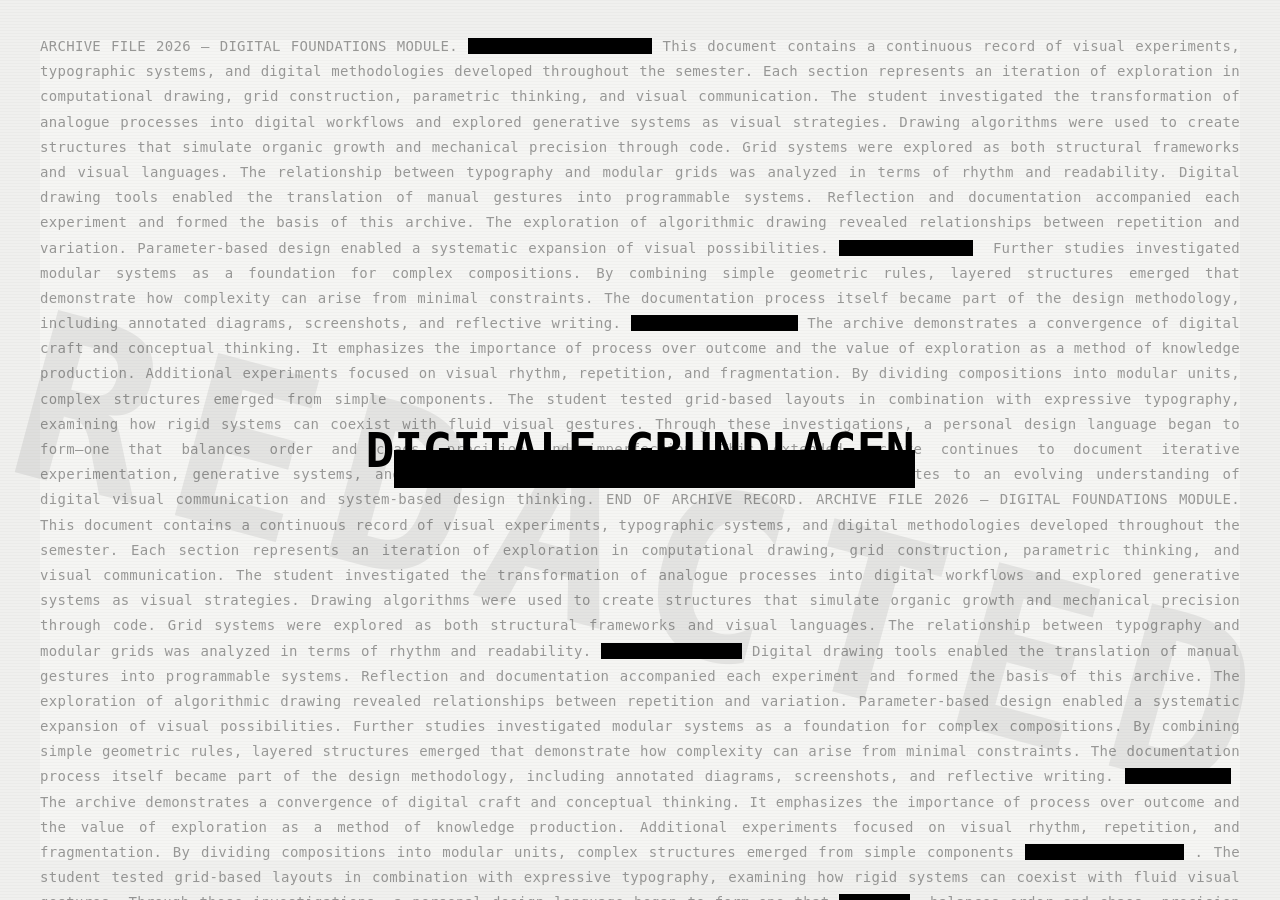
<file: index.html>
<!DOCTYPE html>
<html lang="de">
<head>
  <meta charset="UTF-8">
  <title>Digitale Grundlagen – Redacted Archive</title>
  <link rel="stylesheet" href="style.css">
</head>

<body>

  <div class="redacted-background">REDACTED</div>

<div class="background-text">
  <p>
  ARCHIVE FILE 2026 — DIGITAL FOUNDATIONS MODULE. <a href="variables-parameters.html" class="zensiert"> <span>variables-parameters</span> </a> &nbsp;This document contains a continuous record of visual experiments, typographic systems, and digital methodologies developed throughout the semester. Each section represents an iteration of exploration in computational drawing, grid construction, parametric thinking, and visual communication. The student investigated the transformation of analogue processes into digital workflows and explored generative systems as visual strategies. Drawing algorithms were used to create structures that simulate organic growth and mechanical precision through code.

  Grid systems were explored as both structural frameworks and visual languages. The relationship between typography and modular grids was analyzed in terms of rhythm and readability. Digital drawing tools enabled the translation of manual gestures into programmable systems. Reflection and documentation accompanied each experiment and formed the basis of this archive. The exploration of algorithmic drawing revealed relationships between repetition and variation. Parameter-based design enabled a systematic expansion of visual possibilities.

  <a href="grids-modules.html" class="zensiert"> <span>Grids & Modules</span></a> &nbsp;Further studies investigated modular systems as a foundation for complex compositions. By combining simple geometric rules, layered structures emerged that demonstrate how complexity can arise from minimal constraints. The documentation process itself became part of the design methodology, including annotated diagrams, screenshots, and reflective writing.

  <a href="drawing-algorithms.html" class="zensiert"> <span>drawing-algorithms</span> </a> &nbsp;The archive demonstrates a convergence of digital craft and conceptual thinking. It emphasizes the importance of process over outcome and the value of exploration as a method of knowledge production. Additional experiments focused on visual rhythm, repetition, and fragmentation. By dividing compositions into modular units, complex structures emerged from simple components.

  The student tested grid-based layouts in combination with expressive typography, examining how rigid systems can coexist with fluid visual gestures. Through these investigations, a personal design language began to form—one that balances order and chaos, precision and imperfection.

  This extended archive continues to document iterative experimentation, generative systems, and computational design processes. Each iteration contributes to an evolving understanding of digital visual communication and system-based design thinking.

  END OF ARCHIVE RECORD.  

  ARCHIVE FILE 2026 — DIGITAL FOUNDATIONS MODULE. This document contains a continuous record of visual experiments, typographic systems, and digital methodologies developed throughout the semester. Each section represents an iteration of exploration in computational drawing, grid construction, parametric thinking, and visual communication. The student investigated the transformation of analogue processes into digital workflows and explored generative systems as visual strategies. Drawing algorithms were used to create structures that simulate organic growth and mechanical precision through code.

  Grid systems were explored as both structural frameworks and visual languages. The relationship between typography and modular grids was analyzed in terms of rhythm and readability. <a href="digital-drawing.html" class="zensiert"> <span>digital-drawing</span> </a> &nbsp;Digital drawing tools enabled the translation of manual gestures into programmable systems. Reflection and documentation accompanied each experiment and formed the basis of this archive. The exploration of algorithmic drawing revealed relationships between repetition and variation. Parameter-based design enabled a systematic expansion of visual possibilities.

  Further studies investigated modular systems as a foundation for complex compositions. By combining simple geometric rules, layered structures emerged that demonstrate how complexity can arise from minimal constraints. The documentation process itself became part of the design methodology, including annotated diagrams, screenshots, and reflective writing.

  <a href="tools-print.html" class="zensiert"> <span>tools-print</span> </a> &nbsp; The archive demonstrates a convergence of digital craft and conceptual thinking. It emphasizes the importance of process over outcome and the value of exploration as a method of knowledge production. Additional experiments focused on visual rhythm, repetition, and fragmentation. By dividing compositions into modular units, complex structures emerged from simple components  <a href="Semesterrückblick.html" class="zensiert"> <span>Semesterrückblick</span> </a> &nbsp;.

  The student tested grid-based layouts in combination with expressive typography, examining how rigid systems can coexist with fluid visual gestures. Through these investigations, a personal design language began to form—one that   <a href="https://www.youtube.com/watch?v=Aq5WXmQQooo" class="zensiert"> <span>wichtig</span> </a> &nbsp;  balances order and chaos, precision and imperfection.

  This extended archive continues to document iterative experimentation, generative systems, and computational design processes. Each iteration contributes to an evolving understanding of digital visual communication and system-based design thinking.

  END OF ARCHIVE RECORD.
  </p>
</div>


<div class="center-layout">
<h1 class="main-title">
  <span class="word clear">DIGITALE</span>

  <span class="word reveal-title">
    <span class="base-text">GRUNDLAGEN</span>
    <span class="redaction-bar"></span>
    <span class="hidden-label">Adrian Reis</span>
  </span>
</h1>
</div>

</body>
</html>
</file>
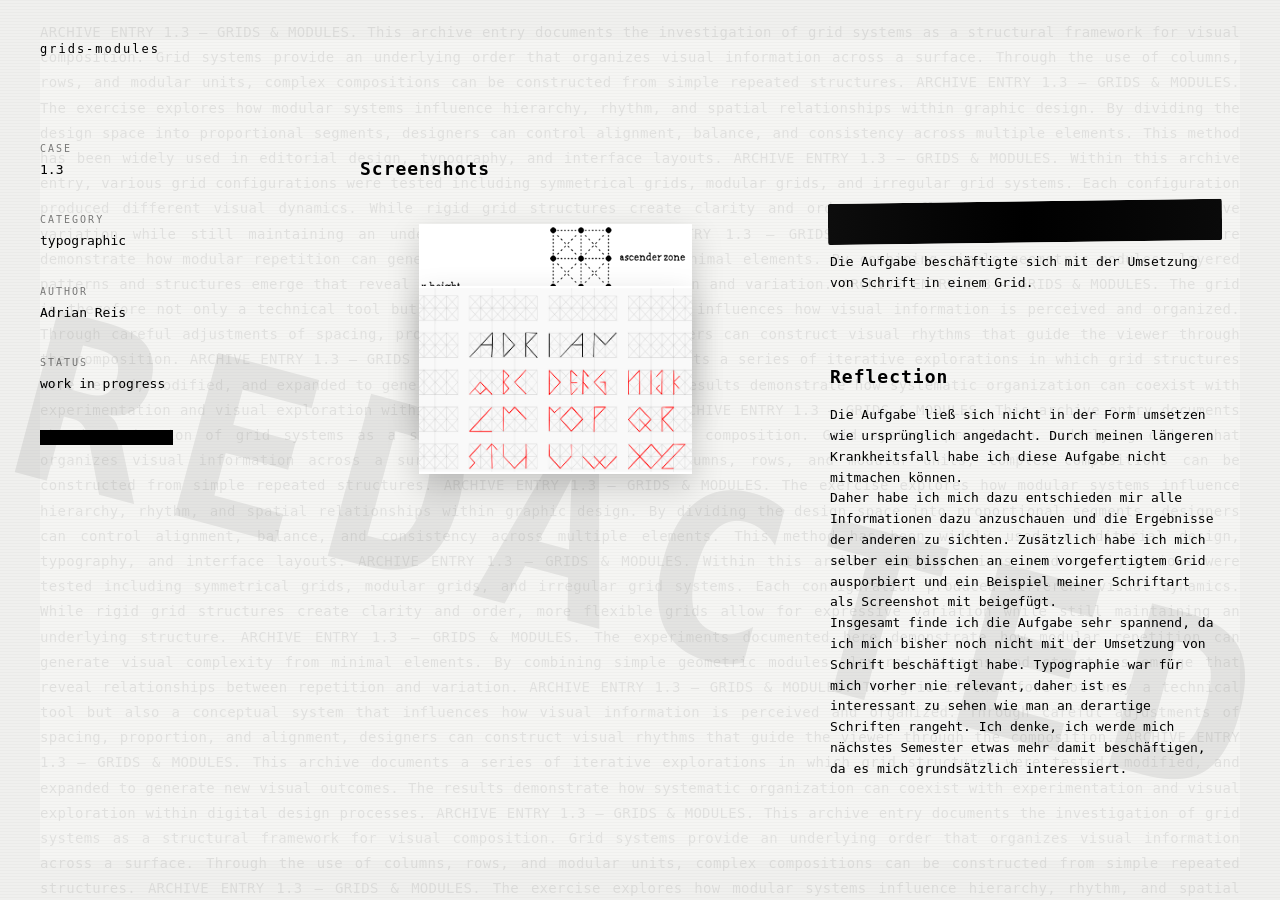
<file: grids-modules.html>
<!DOCTYPE html>
<html lang="de">
<head>
<meta charset="UTF-8">
<title>grids-modules</title>
<link rel="stylesheet" href="style.css">
<link rel="stylesheet" href="casefile3.css">
</head>

<body>

    <div class="sub-background-text">

<div class="sub-background-text">

ARCHIVE ENTRY 1.3 — GRIDS & MODULES. This archive entry documents the investigation of grid systems as a structural framework for visual composition. Grid systems provide an underlying order that organizes visual information across a surface. Through the use of columns, rows, and modular units, complex compositions can be constructed from simple repeated structures.

ARCHIVE ENTRY 1.3 — GRIDS & MODULES. The exercise explores how modular systems influence hierarchy, rhythm, and spatial relationships within graphic design. By dividing the design space into proportional segments, designers can control alignment, balance, and consistency across multiple elements. This method has been widely used in editorial design, typography, and interface layouts.

ARCHIVE ENTRY 1.3 — GRIDS & MODULES. Within this archive entry, various grid configurations were tested including symmetrical grids, modular grids, and irregular grid systems. Each configuration produced different visual dynamics. While rigid grid structures create clarity and order, more flexible grids allow for expressive variation while still maintaining an underlying structure.    

ARCHIVE ENTRY 1.3 — GRIDS & MODULES. The experiments documented here demonstrate how modular repetition can generate visual complexity from minimal elements. By combining simple geometric modules, layered patterns and structures emerge that reveal relationships between repetition and variation.

ARCHIVE ENTRY 1.3 — GRIDS & MODULES. The grid is therefore not only a technical tool but also a conceptual system that influences how visual information is perceived and organized. Through careful adjustments of spacing, proportion, and alignment, designers can construct visual rhythms that guide the viewer through the composition.

ARCHIVE ENTRY 1.3 — GRIDS & MODULES. This archive documents a series of iterative explorations in which grid structures were tested, modified, and expanded to generate new visual outcomes. The results demonstrate how systematic organization can coexist with experimentation and visual exploration within digital design processes.

ARCHIVE ENTRY 1.3 — GRIDS & MODULES. This archive entry documents the investigation of grid systems as a structural framework for visual composition. Grid systems provide an underlying order that organizes visual information across a surface. Through the use of columns, rows, and modular units, complex compositions can be constructed from simple repeated structures.

ARCHIVE ENTRY 1.3 — GRIDS & MODULES. The exercise explores how modular systems influence hierarchy, rhythm, and spatial relationships within graphic design. By dividing the design space into proportional segments, designers can control alignment, balance, and consistency across multiple elements. This method has been widely used in editorial design, typography, and interface layouts.

ARCHIVE ENTRY 1.3 — GRIDS & MODULES. Within this archive entry, various grid configurations were tested including symmetrical grids, modular grids, and irregular grid systems. Each configuration produced different visual dynamics. While rigid grid structures create clarity and order, more flexible grids allow for expressive variation while still maintaining an underlying structure.    

ARCHIVE ENTRY 1.3 — GRIDS & MODULES. The experiments documented here demonstrate how modular repetition can generate visual complexity from minimal elements. By combining simple geometric modules, layered patterns and structures emerge that reveal relationships between repetition and variation.

ARCHIVE ENTRY 1.3 — GRIDS & MODULES. The grid is therefore not only a technical tool but also a conceptual system that influences how visual information is perceived and organized. Through careful adjustments of spacing, proportion, and alignment, designers can construct visual rhythms that guide the viewer through the composition.

ARCHIVE ENTRY 1.3 — GRIDS & MODULES. This archive documents a series of iterative explorations in which grid structures were tested, modified, and expanded to generate new visual outcomes. The results demonstrate how systematic organization can coexist with experimentation and visual exploration within digital design processes.

ARCHIVE ENTRY 1.3 — GRIDS & MODULES. This archive entry documents the investigation of grid systems as a structural framework for visual composition. Grid systems provide an underlying order that organizes visual information across a surface. Through the use of columns, rows, and modular units, complex compositions can be constructed from simple repeated structures.

ARCHIVE ENTRY 1.3 — GRIDS & MODULES. The exercise explores how modular systems influence hierarchy, rhythm, and spatial relationships within graphic design. By dividing the design space into proportional segments, designers can control alignment, balance, and consistency across multiple elements. This method has been widely used in editorial design, typography, and interface layouts.

ARCHIVE ENTRY 1.3 — GRIDS & MODULES. Within this archive entry, various grid configurations were tested including symmetrical grids, modular grids, and irregular grid systems. Each configuration produced different visual dynamics. While rigid grid structures create clarity and order, more flexible grids allow for expressive variation while still maintaining an underlying structure.    

ARCHIVE ENTRY 1.3 — GRIDS & MODULES. The experiments documented here demonstrate how modular repetition can generate visual complexity from minimal elements. By combining simple geometric modules, layered patterns and structures emerge that reveal relationships between repetition and variation.

ARCHIVE ENTRY 1.3 — GRIDS & MODULES. The grid is therefore not only a technical tool but also a conceptual system that influences how visual information is perceived and organized. Through careful adjustments of spacing, proportion, and alignment, designers can construct visual rhythms that guide the viewer through the composition.

ARCHIVE ENTRY 1.3 — GRIDS & MODULES. This archive documents a series of iterative explorations in which grid structures were tested, modified, and expanded to generate new visual outcomes. The results demonstrate how systematic organization can coexist with experimentation and visual exploration within digital design processes.
</div>

</div>


<div class="redacted-background">REDACTED</div>

<header class="file-header">



<div class="file-info">

grids-modules
</div>

</header>


<div class="case-layout">

<aside class="case-meta">

<div class="meta-block">
<span class="meta-label">CASE</span>
<span>1.3</span>
</div>

<div class="meta-block">
<span class="meta-label">CATEGORY</span>
<span>typographic</span>
</div>

<div class="meta-block">
<span class="meta-label">AUTHOR</span>
<span>Adrian Reis</span>
</div>

<div class="meta-block">
<span class="meta-label">STATUS</span>
<span>work in progress</span>
</div>

<a href="index.html" class="zensiert">
<span>return to archive</span>
</a>

</aside>


<main class="case-images">

<section class="case-section">


<section class="case-section">

<h2>Screenshots</h2>

<img src="images/Vorgabe.png" class="case-image" tabindex="0">

<img src="images/typo.png" class="case-image" tabindex="0">

</section>
</section>

</main>


<section class="case-text">

<section class="case-section">




</section>


<section class="case-section">

<h2 class="red-line">Exercise</h2>

<div>
<p>
Die Aufgabe beschäftigte sich mit der Umsetzung von Schrift in einem Grid.
</p>
</div>

</section>


<section class="case-section">

<h2>Reflection</h2>

<div>
<p>
Die Aufgabe ließ sich nicht in der Form umsetzen wie ursprünglich angedacht. Durch meinen längeren Krankheitsfall habe ich diese Aufgabe nicht mitmachen können. </br>
Daher habe ich mich dazu entschieden mir alle Informationen dazu anzuschauen und die Ergebnisse der anderen zu sichten. Zusätzlich habe ich mich selber ein bisschen an einem vorgefertigtem Grid ausporbiert und ein Beispiel meiner Schriftart als Screenshot mit beigefügt. </br>
Insgesamt finde ich die Aufgabe sehr spannend, da ich mich bisher noch nicht mit der Umsetzung von Schrift beschäftigt habe. Typographie war für mich vorher nie relevant, daher ist es interessant zu sehen wie man an derartige Schriften rangeht. 
Ich denke, ich werde mich nächstes Semester etwas mehr damit beschäftigen, da es mich grundsätzlich interessiert. 
</p>
</div>

</section>

<section class="case-section">



</section>

</section>

</main>

</div>

<script>

const area = document.querySelector(".redaction-area");

// Text in Wörter aufteilen
const words = area.innerText.split(" ");

// jedes Wort in span
area.innerHTML = words.map(word => `<span>${word}</span>`).join(" ");

// Hover Event
document.querySelectorAll(".redaction-area span").forEach(word => {

word.addEventListener("mouseover", () => {

word.classList.add("revealed");

});

});

</script>

<script>

document.querySelectorAll(".red-line").forEach(line => {

line.addEventListener("mouseover", () => {

line.classList.add("revealed");

});

});

</script>




</body>
</html>
</file>
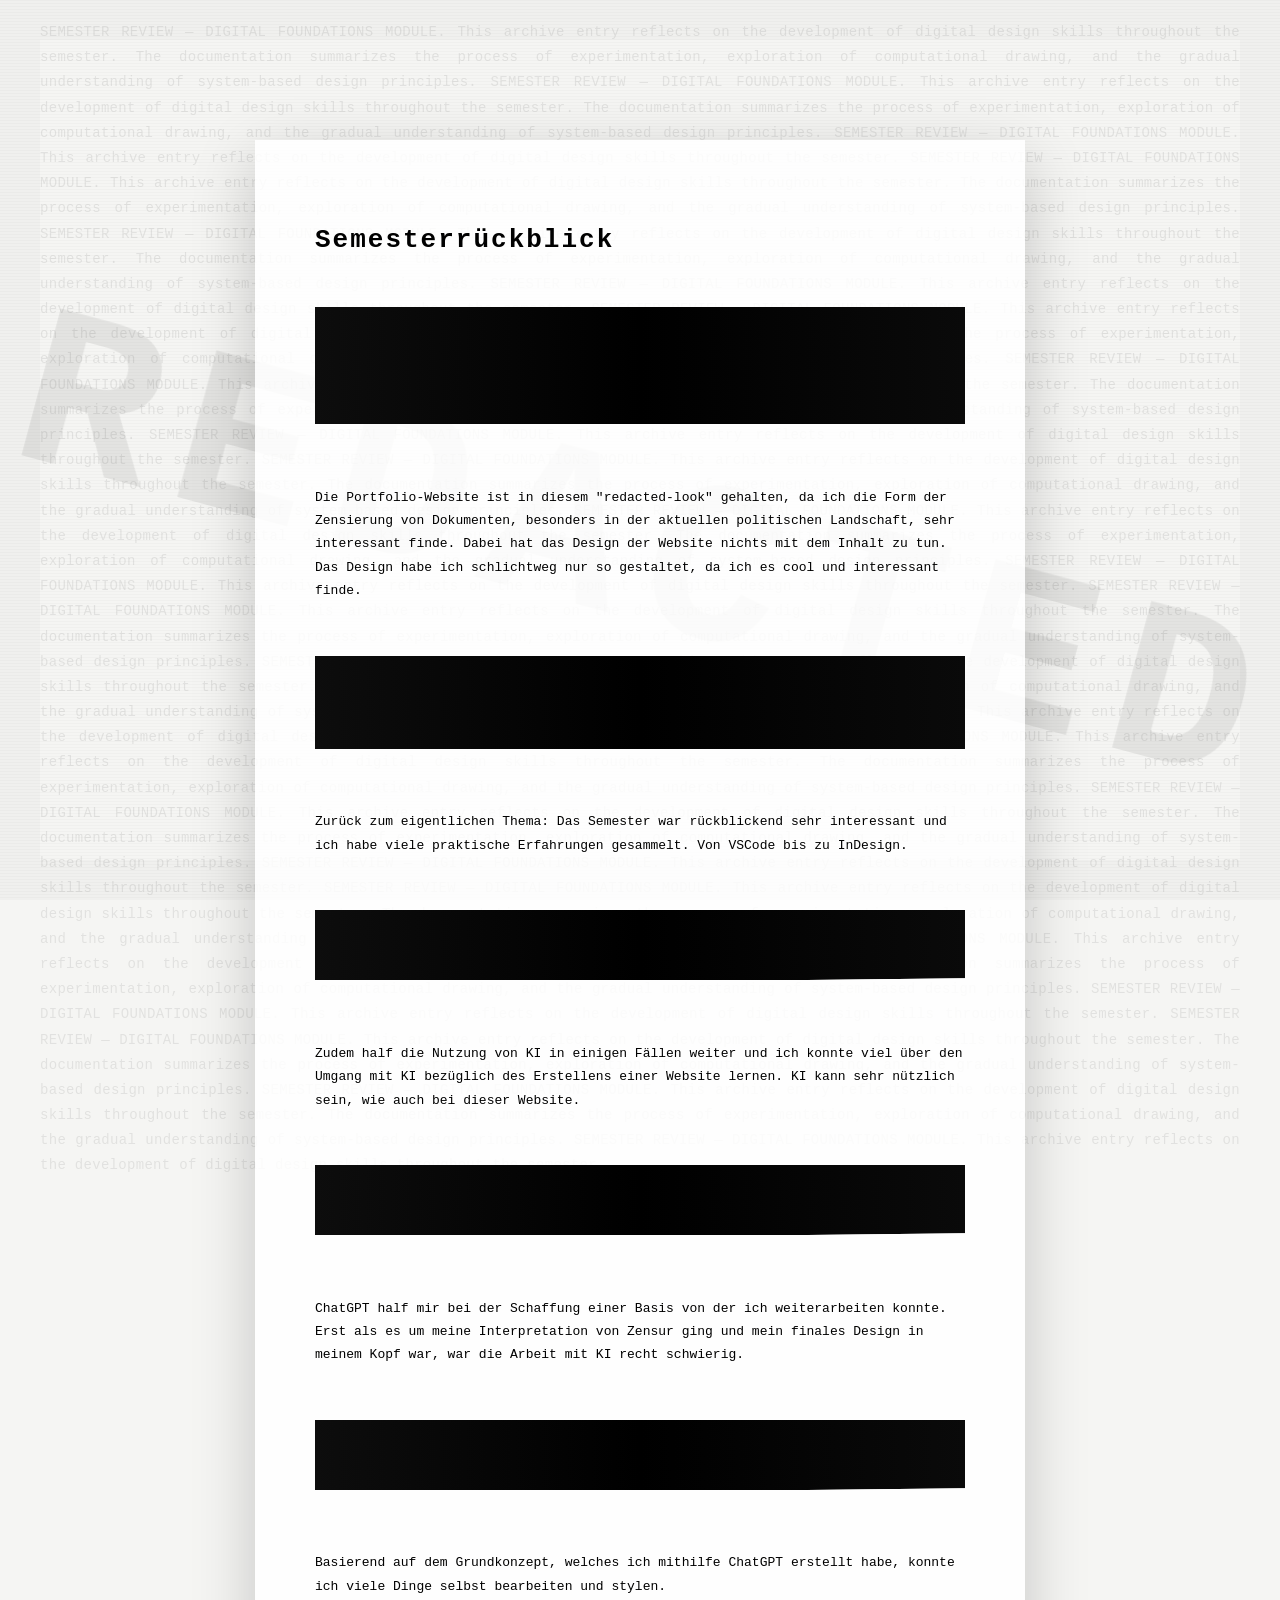
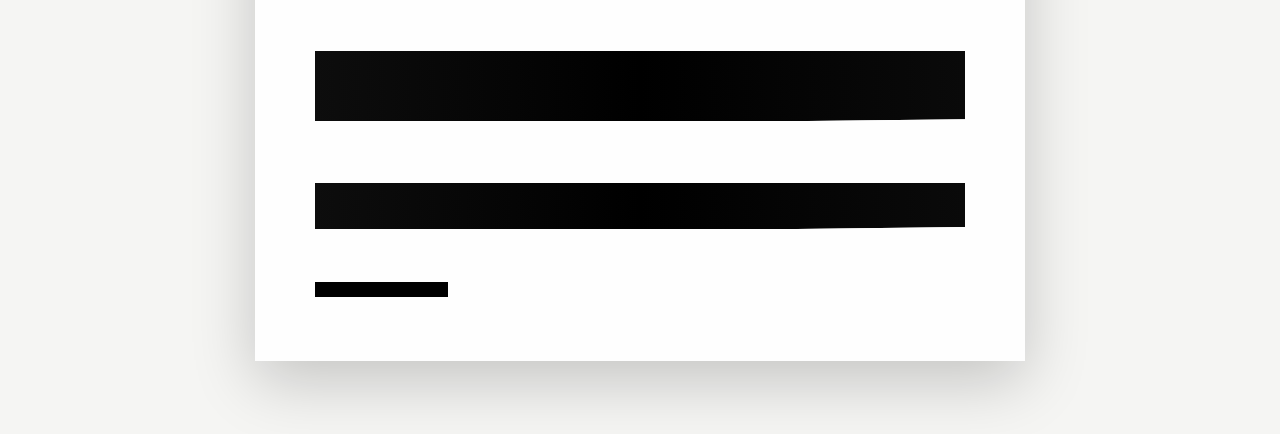
<file: Semesterrückblick.html>
<!DOCTYPE html>
<html lang="de">
<head>
<meta charset="UTF-8">
<title>Semesterrückblick – Redacted Archive</title>
<link rel="stylesheet" href="style.css">
<link rel="stylesheet" href="casefile4.css">
</head>

<body>

<div class="redacted-background">REDACTED</div>

<div class="sub-background-text">

SEMESTER REVIEW — DIGITAL FOUNDATIONS MODULE. This archive entry reflects on the development of digital design skills throughout the semester. The documentation summarizes the process of experimentation, exploration of computational drawing, and the gradual understanding of system-based design principles.

SEMESTER REVIEW — DIGITAL FOUNDATIONS MODULE. This archive entry reflects on the development of digital design skills throughout the semester. The documentation summarizes the process of experimentation, exploration of computational drawing, and the gradual understanding of system-based design principles.

SEMESTER REVIEW — DIGITAL FOUNDATIONS MODULE. This archive entry reflects on the development of digital design skills throughout the semester.

SEMESTER REVIEW — DIGITAL FOUNDATIONS MODULE. This archive entry reflects on the development of digital design skills throughout the semester. The documentation summarizes the process of experimentation, exploration of computational drawing, and the gradual understanding of system-based design principles.

SEMESTER REVIEW — DIGITAL FOUNDATIONS MODULE. This archive entry reflects on the development of digital design skills throughout the semester. The documentation summarizes the process of experimentation, exploration of computational drawing, and the gradual understanding of system-based design principles.

SEMESTER REVIEW — DIGITAL FOUNDATIONS MODULE. This archive entry reflects on the development of digital design skills throughout the semester.

SEMESTER REVIEW — DIGITAL FOUNDATIONS MODULE. This archive entry reflects on the development of digital design skills throughout the semester. The documentation summarizes the process of experimentation, exploration of computational drawing, and the gradual understanding of system-based design principles.

SEMESTER REVIEW — DIGITAL FOUNDATIONS MODULE. This archive entry reflects on the development of digital design skills throughout the semester. The documentation summarizes the process of experimentation, exploration of computational drawing, and the gradual understanding of system-based design principles.

SEMESTER REVIEW — DIGITAL FOUNDATIONS MODULE. This archive entry reflects on the development of digital design skills throughout the semester.

SEMESTER REVIEW — DIGITAL FOUNDATIONS MODULE. This archive entry reflects on the development of digital design skills throughout the semester. The documentation summarizes the process of experimentation, exploration of computational drawing, and the gradual understanding of system-based design principles.

SEMESTER REVIEW — DIGITAL FOUNDATIONS MODULE. This archive entry reflects on the development of digital design skills throughout the semester. The documentation summarizes the process of experimentation, exploration of computational drawing, and the gradual understanding of system-based design principles.

SEMESTER REVIEW — DIGITAL FOUNDATIONS MODULE. This archive entry reflects on the development of digital design skills throughout the semester.

SEMESTER REVIEW — DIGITAL FOUNDATIONS MODULE. This archive entry reflects on the development of digital design skills throughout the semester. The documentation summarizes the process of experimentation, exploration of computational drawing, and the gradual understanding of system-based design principles.

SEMESTER REVIEW — DIGITAL FOUNDATIONS MODULE. This archive entry reflects on the development of digital design skills throughout the semester. The documentation summarizes the process of experimentation, exploration of computational drawing, and the gradual understanding of system-based design principles.

SEMESTER REVIEW — DIGITAL FOUNDATIONS MODULE. This archive entry reflects on the development of digital design skills throughout the semester.

SEMESTER REVIEW — DIGITAL FOUNDATIONS MODULE. This archive entry reflects on the development of digital design skills throughout the semester. The documentation summarizes the process of experimentation, exploration of computational drawing, and the gradual understanding of system-based design principles.

SEMESTER REVIEW — DIGITAL FOUNDATIONS MODULE. This archive entry reflects on the development of digital design skills throughout the semester. The documentation summarizes the process of experimentation, exploration of computational drawing, and the gradual understanding of system-based design principles.

SEMESTER REVIEW — DIGITAL FOUNDATIONS MODULE. This archive entry reflects on the development of digital design skills throughout the semester.

SEMESTER REVIEW — DIGITAL FOUNDATIONS MODULE. This archive entry reflects on the development of digital design skills throughout the semester. The documentation summarizes the process of experimentation, exploration of computational drawing, and the gradual understanding of system-based design principles.

SEMESTER REVIEW — DIGITAL FOUNDATIONS MODULE. This archive entry reflects on the development of digital design skills throughout the semester. The documentation summarizes the process of experimentation, exploration of computational drawing, and the gradual understanding of system-based design principles.

SEMESTER REVIEW — DIGITAL FOUNDATIONS MODULE. This archive entry reflects on the development of digital design skills throughout the semester.

SEMESTER REVIEW — DIGITAL FOUNDATIONS MODULE. This archive entry reflects on the development of digital design skills throughout the semester. The documentation summarizes the process of experimentation, exploration of computational drawing, and the gradual understanding of system-based design principles.

SEMESTER REVIEW — DIGITAL FOUNDATIONS MODULE. This archive entry reflects on the development of digital design skills throughout the semester. The documentation summarizes the process of experimentation, exploration of computational drawing, and the gradual understanding of system-based design principles.

SEMESTER REVIEW — DIGITAL FOUNDATIONS MODULE. This archive entry reflects on the development of digital design skills throughout the semester.
</div>


<div class="review-layout">

<div class="review-box">

<h1>Semesterrückblick</h1>

<p class="red-line">
Grundsätzlich hat mir das Semester viel Spaß gemacht. Der Studiengang bietet mir eine Menge Abwechslung zu meinem Hauptfach Medienwissenschaften. Besonders das Erstellen der Abschlusswebsite hat mir sehr viel Freude bereitet. Ich habe viele Ideen und Versionen ausprobiert um schließlich zu diesem Ergebnis zu kommen, auch wenn es typischerweise wieder kurz vor knapp fertig wird.
</p>

<p>
Die Portfolio-Website ist in diesem "redacted-look" gehalten, da ich die Form der Zensierung von Dokumenten, besonders in der aktuellen politischen Landschaft, sehr interessant finde. Dabei hat das Design der Website nichts mit dem Inhalt zu tun. Das Design habe ich schlichtweg nur so gestaltet, da ich es cool und interessant finde.
</p>

<p class="red-line">
Mit diesem Design hätte ein passender Inhalt ein gutes Projekt für eine politische Message abgegeben. Ich habe mich allerdings aus mehreren Gründen dagegen entschieden, da es nichts mit den Aufgaben, um die es eigentlich geht, zu tun hätte.
</p>

<p>
Zurück zum eigentlichen Thema: Das Semester war rückblickend sehr interessant und ich habe viele praktische Erfahrungen gesammelt. Von VSCode bis zu InDesign.
</p>

<p class="red-line">
Meiner Ansicht nach hat Katharina einen großartigen Job gemacht. Sie war immer hilfsbereit, wodurch diese gesamten Aufgaben und Ergebnisse erst erzielt werden konnten.
</p>

<p>
Zudem half die Nutzung von KI in einigen Fällen weiter und ich konnte viel über den Umgang mit KI bezüglich des Erstellens einer Website lernen. KI kann sehr nützlich sein, wie auch bei dieser Website.
</p>

<p class="red-line">
Das Design war komplett meine Idee und viele Teile der Umsetzung konnte ich selbst erledigen. Dabei half es jedoch ungemein einen "Mitarbeiter" mit schnellen Lösungsansätzen zu haben.
</p>

<p>
ChatGPT half mir bei der Schaffung einer Basis von der ich weiterarbeiten konnte. Erst als es um meine Interpretation von Zensur ging und mein finales Design in meinem Kopf war, war die Arbeit mit KI recht schwierig.
</p>

<p class="red-line">
Allgemein bin ich nach der Erstellung der Website der Auffassung, dass KI besonders im wirtschaftlichen Kontext nicht mehr wegzudenken ist. KI ist sehr schnell und im grundsätzlichen Bauen einer Website enorm hilfreich.
</p>

<p>
Basierend auf dem Grundkonzept, welches ich mithilfe ChatGPT erstellt habe, konnte ich viele Dinge selbst bearbeiten und stylen.
</p>

<p class="red-line">
Leider hatte ich generell wenig Zeit in diesem Semester, was dem Modulumfang meines Hauptfachs geschuldet war. Ich hoffe, dass ich nächstes Semester mehr in dieses Modul investieren kann.
</p>

<p class="red-line">
    Einige Aufgaben aus der Dokumentation und die Portfoliowebsite wurden mithilfe von KI erstellt. 
</p>

<a href="index.html" class="zensiert">
<span>return to archive</span>
</a>

</div>

</div>
<script>
// reveal censored text on hover
document.querySelectorAll(".red-line").forEach(line => {
line.addEventListener("mouseover", () => {
line.classList.add("revealed");
});
});
</script>
</body>
</html>
</file>
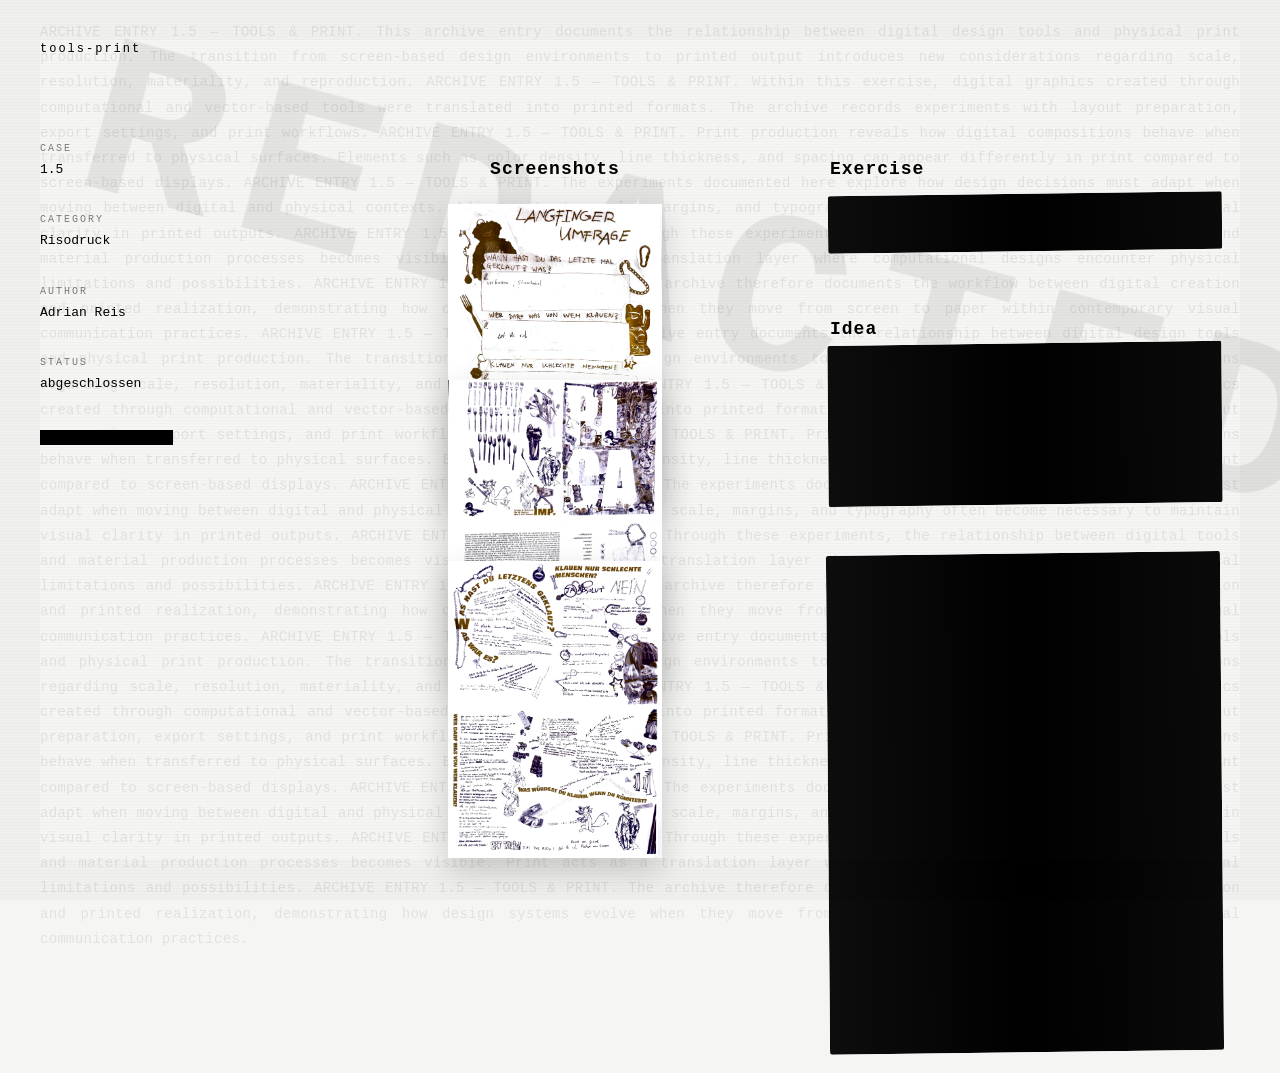
<file: tools-print.html>
<!DOCTYPE html>
<html lang="de">
<head>
<meta charset="UTF-8">
<title>tools-print</title>
<link rel="stylesheet" href="style.css">
<link rel="stylesheet" href="casefile5.css">
</head>

<body>

    <div class="sub-background-text">

<div class="sub-background-text">

ARCHIVE ENTRY 1.5 — TOOLS & PRINT. This archive entry documents the relationship between digital design tools and physical print production. The transition from screen-based design environments to printed output introduces new considerations regarding scale, resolution, materiality, and reproduction.

ARCHIVE ENTRY 1.5 — TOOLS & PRINT. Within this exercise, digital graphics created through computational and vector-based tools were translated into printed formats. The archive records experiments with layout preparation, export settings, and print workflows.

ARCHIVE ENTRY 1.5 — TOOLS & PRINT. Print production reveals how digital compositions behave when transferred to physical surfaces. Elements such as color density, line thickness, and spacing can appear differently in print compared to screen-based displays.

ARCHIVE ENTRY 1.5 — TOOLS & PRINT. The experiments documented here explore how design decisions must adapt when moving between digital and physical contexts. Adjustments to scale, margins, and typography often become necessary to maintain visual clarity in printed outputs.

ARCHIVE ENTRY 1.5 — TOOLS & PRINT. Through these experiments, the relationship between digital tools and material production processes becomes visible. Print acts as a translation layer where computational designs encounter physical limitations and possibilities.

ARCHIVE ENTRY 1.5 — TOOLS & PRINT. The archive therefore documents the workflow between digital creation and printed realization, demonstrating how design systems evolve when they move from screen to paper within contemporary visual communication practices.

ARCHIVE ENTRY 1.5 — TOOLS & PRINT. This archive entry documents the relationship between digital design tools and physical print production. The transition from screen-based design environments to printed output introduces new considerations regarding scale, resolution, materiality, and reproduction.

ARCHIVE ENTRY 1.5 — TOOLS & PRINT. Within this exercise, digital graphics created through computational and vector-based tools were translated into printed formats. The archive records experiments with layout preparation, export settings, and print workflows.

ARCHIVE ENTRY 1.5 — TOOLS & PRINT. Print production reveals how digital compositions behave when transferred to physical surfaces. Elements such as color density, line thickness, and spacing can appear differently in print compared to screen-based displays.

ARCHIVE ENTRY 1.5 — TOOLS & PRINT. The experiments documented here explore how design decisions must adapt when moving between digital and physical contexts. Adjustments to scale, margins, and typography often become necessary to maintain visual clarity in printed outputs.

ARCHIVE ENTRY 1.5 — TOOLS & PRINT. Through these experiments, the relationship between digital tools and material production processes becomes visible. Print acts as a translation layer where computational designs encounter physical limitations and possibilities.

ARCHIVE ENTRY 1.5 — TOOLS & PRINT. The archive therefore documents the workflow between digital creation and printed realization, demonstrating how design systems evolve when they move from screen to paper within contemporary visual communication practices.

ARCHIVE ENTRY 1.5 — TOOLS & PRINT. This archive entry documents the relationship between digital design tools and physical print production. The transition from screen-based design environments to printed output introduces new considerations regarding scale, resolution, materiality, and reproduction.

ARCHIVE ENTRY 1.5 — TOOLS & PRINT. Within this exercise, digital graphics created through computational and vector-based tools were translated into printed formats. The archive records experiments with layout preparation, export settings, and print workflows.

ARCHIVE ENTRY 1.5 — TOOLS & PRINT. Print production reveals how digital compositions behave when transferred to physical surfaces. Elements such as color density, line thickness, and spacing can appear differently in print compared to screen-based displays.

ARCHIVE ENTRY 1.5 — TOOLS & PRINT. The experiments documented here explore how design decisions must adapt when moving between digital and physical contexts. Adjustments to scale, margins, and typography often become necessary to maintain visual clarity in printed outputs.

ARCHIVE ENTRY 1.5 — TOOLS & PRINT. Through these experiments, the relationship between digital tools and material production processes becomes visible. Print acts as a translation layer where computational designs encounter physical limitations and possibilities.

ARCHIVE ENTRY 1.5 — TOOLS & PRINT. The archive therefore documents the workflow between digital creation and printed realization, demonstrating how design systems evolve when they move from screen to paper within contemporary visual communication practices.
</div>

</div>


<div class="redacted-background">REDACTED</div>

<header class="file-header">



<div class="file-info">

tools-print
</div>

</header>


<div class="case-layout">

<aside class="case-meta">

<div class="meta-block">
<span class="meta-label">CASE</span>
<span>1.5</span>
</div>

<div class="meta-block">
<span class="meta-label">CATEGORY</span>
<span>Risodruck</span>
</div>

<div class="meta-block">
<span class="meta-label">AUTHOR</span>
<span>Adrian Reis</span>
</div>

<div class="meta-block">
<span class="meta-label">STATUS</span>
<span>abgeschlossen</span>
</div>

<a href="index.html" class="zensiert">
<span>return to archive</span>
</a>

</aside>


<main class="case-images">

<section class="case-section">

<h2>Screenshots</h2>

<img src="images/Riso1.JPG" class="case-image" tabindex="0">
<img src="images/Riso2.JPG" class="case-image" tabindex="0">
<img src="images/Riso3.JPG" class="case-image" tabindex="0">

</section>

</main>


<section class="case-text">

<section class="case-section">

<h2>Exercise</h2>

<div class="red-line">
<p>
Erstellung eines Risodrucks im Format A3 in einer Gruppenarbeit.
</p>
</div>

</section>


<section class="case-section">

<h2>Idea</h2>

<div class="red-line">
<p>
Als Gruppe entschieden wir uns für das Thema "Was eine Elster klauen würde". Zudem erstellten wir eine Umfrage, in welcher Menschen Fragen zum Thema "Klauen" beantworten konnten. </br>
Auf dieser Umfrage sollte der Gesamte Risodruck beruhen.
</p>
</div>

</section>


<section class="case-section">

<h2>Reflection</h2>

<div class="red-line">
<p>
Die Gruppenarbeit hat Spaß gemacht und bot eine angenehme Abwechslung zu der Einzelarbeit. Dank meiner Gruppe konnte das Projekt auch rechtzeitig fertiggestellt werden, obwohl ich teilweise gefehlt habe. </br>
Das ist auch mein größter Kritikpunkt: Das Projekt war Modulübergreifend, sodass ich nicht immer anwesend sein konnte. </br>
Trotzdem konnte ich aus dem Projekt viele Dinge lernen. Beginnend mit der Konzepterstellung, die Erstellung des Layouts und der Druck an einem Risodrucker. Diese Art von praktischer Arbeit hilft enorm beim Lernen für zukünftige Projekte. Außerdem war es interessant zu sehen, wie die Umfrageergebnisse in das Layout einbezogen werden konnten. </br>
Insgesamt hat die Kommunikation innerhalb der Gruppe gut funktioniert und wir sind mit der Umsetzung zufrieden.
</p>
</div>

</section>



</section>

</section>

</main>

</div>

<script>

const area = document.querySelector(".redaction-area");

const words = area.innerText.split(" ");


area.innerHTML = words.map(word => `<span>${word}</span>`).join(" ");


document.querySelectorAll(".redaction-area span").forEach(word => {

word.addEventListener("mouseover", () => {

word.classList.add("revealed");

});

});

</script>

<script>

document.querySelectorAll(".red-line").forEach(line => {

line.addEventListener("mouseover", () => {

line.classList.add("revealed");

});

});

</script>




</body>
</html>
</file>
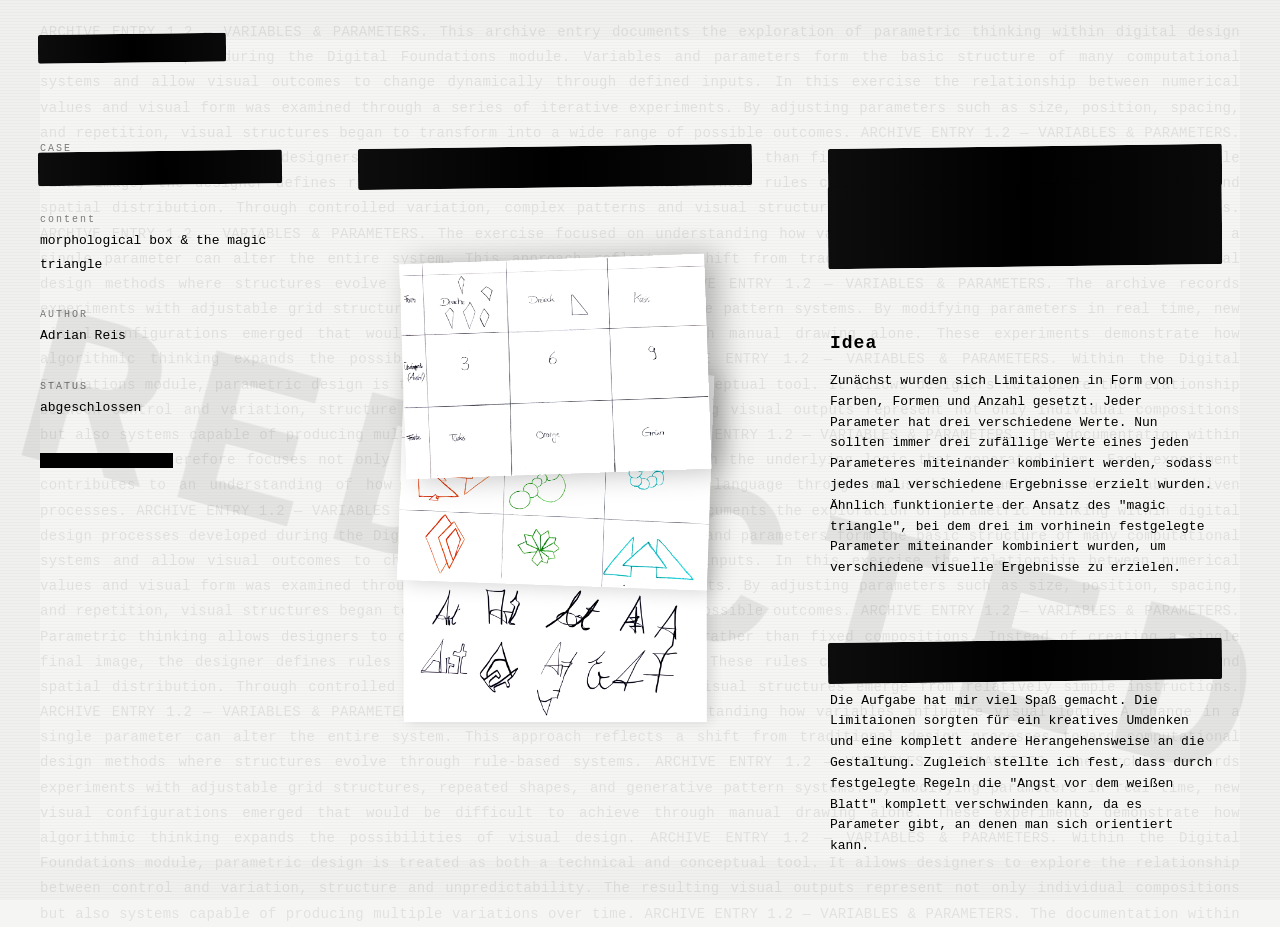
<file: variables-parameters.html>
<!DOCTYPE html>
<html lang="de">
<head>
<meta charset="UTF-8">
<title>variables-parameters</title>
<link rel="stylesheet" href="style.css">
<link rel="stylesheet" href="casefile.css">
</head>

<body>



<div class="sub-background-text">

ARCHIVE ENTRY 1.2 — VARIABLES & PARAMETERS. This archive entry documents the exploration of parametric thinking within digital design processes developed during the Digital Foundations module. Variables and parameters form the basic structure of many computational systems and allow visual outcomes to change dynamically through defined inputs. In this exercise the relationship between numerical values and visual form was examined through a series of iterative experiments. By adjusting parameters such as size, position, spacing, and repetition, visual structures began to transform into a wide range of possible outcomes.

ARCHIVE ENTRY 1.2 — VARIABLES & PARAMETERS. Parametric thinking allows designers to construct flexible visual systems rather than fixed compositions. Instead of creating a single final image, the designer defines rules that control how elements behave. These rules can influence proportions, density, rhythm, and spatial distribution. Through controlled variation, complex patterns and visual structures emerge from relatively simple instructions.

ARCHIVE ENTRY 1.2 — VARIABLES & PARAMETERS. The exercise focused on understanding how variables influence visual logic. A change in a single parameter can alter the entire system. This approach reflects a shift from traditional design processes toward computational design methods where structures evolve through rule-based systems.

ARCHIVE ENTRY 1.2 — VARIABLES & PARAMETERS. The archive records experiments with adjustable grid structures, repeated shapes, and generative pattern systems. By modifying parameters in real time, new visual configurations emerged that would be difficult to achieve through manual drawing alone. These experiments demonstrate how algorithmic thinking expands the possibilities of visual design.

ARCHIVE ENTRY 1.2 — VARIABLES & PARAMETERS. Within the Digital Foundations module, parametric design is treated as both a technical and conceptual tool. It allows designers to explore the relationship between control and variation, structure and unpredictability. The resulting visual outputs represent not only individual compositions but also systems capable of producing multiple variations over time.

ARCHIVE ENTRY 1.2 — VARIABLES & PARAMETERS. The documentation within this archive therefore focuses not only on final visual results but also on the underlying logic that generated them. Each experiment contributes to an understanding of how digital systems can shape visual language through adjustable parameters and variable-driven processes.

ARCHIVE ENTRY 1.2 — VARIABLES & PARAMETERS. This archive entry documents the exploration of parametric thinking within digital design processes developed during the Digital Foundations module. Variables and parameters form the basic structure of many computational systems and allow visual outcomes to change dynamically through defined inputs. In this exercise the relationship between numerical values and visual form was examined through a series of iterative experiments. By adjusting parameters such as size, position, spacing, and repetition, visual structures began to transform into a wide range of possible outcomes.

ARCHIVE ENTRY 1.2 — VARIABLES & PARAMETERS. Parametric thinking allows designers to construct flexible visual systems rather than fixed compositions. Instead of creating a single final image, the designer defines rules that control how elements behave. These rules can influence proportions, density, rhythm, and spatial distribution. Through controlled variation, complex patterns and visual structures emerge from relatively simple instructions.

ARCHIVE ENTRY 1.2 — VARIABLES & PARAMETERS. The exercise focused on understanding how variables influence visual logic. A change in a single parameter can alter the entire system. This approach reflects a shift from traditional design processes toward computational design methods where structures evolve through rule-based systems.

ARCHIVE ENTRY 1.2 — VARIABLES & PARAMETERS. The archive records experiments with adjustable grid structures, repeated shapes, and generative pattern systems. By modifying parameters in real time, new visual configurations emerged that would be difficult to achieve through manual drawing alone. These experiments demonstrate how algorithmic thinking expands the possibilities of visual design.

ARCHIVE ENTRY 1.2 — VARIABLES & PARAMETERS. Within the Digital Foundations module, parametric design is treated as both a technical and conceptual tool. It allows designers to explore the relationship between control and variation, structure and unpredictability. The resulting visual outputs represent not only individual compositions but also systems capable of producing multiple variations over time.

ARCHIVE ENTRY 1.2 — VARIABLES & PARAMETERS. The documentation within this archive therefore focuses not only on final visual results but also on the underlying logic that generated them. Each experiment contributes to an understanding of how digital systems can shape visual language through adjustable parameters and variable-driven processes.
</div>
</div>


<div class="redacted-background">REDACTED</div>

<header class="file-header">



<div class="file-info red-line">
variables-parameters
</div>

</header>


<div class="case-layout">

<aside class="case-meta">

<div class="meta-block">
<span class="meta-label">CASE</span>
<span class="red-line">1.2</span>
</div>

<div class="meta-block">
<span class="meta-label">content</span>
<span>morphological box & the magic triangle</span>
</div>

<div class="meta-block">
<span class="meta-label">AUTHOR</span>
<span>Adrian Reis</span>
</div>

<div class="meta-block">
<span class="meta-label">STATUS</span>
<span>abgeschlossen</span>
</div>

<a href="index.html" class="zensiert">
<span>return to archive</span>
</a>

</aside>


<main class="case-images">

<section class="case-section">

<h2 class="red-line">Screenshots</h2>

<img src="images/variables-01.png" class="case-image zoomable" tabindex="0">
<img src="images/variables-02.png" class="case-image zoomable" tabindex="0">
<img src="images/variables-03.png" class="case-image zoomable" tabindex="0">

</section>

</main>


<section class="case-text">

<section class="case-section">

<h2 class="red-line">Exercise</h2>

<div class="red-line">
<p>
Die Aufgaben bestanden darin, durch eigene Regeln
limitert zu arbeiten, was eine andere Herangehensweise erfordert.
</p>
</div>

</section>


<section class="case-section">

<h2>Idea</h2>

<div>
<p>
Zunächst wurden sich Limitaionen in Form von Farben, Formen und Anzahl gesetzt. 
Jeder Parameter hat drei verschiedene Werte. Nun sollten immer drei zufällige Werte eines jeden 
Parameteres miteinander kombiniert werden, sodass jedes mal verschiedene Ergebnisse erzielt wurden.
Ähnlich funktionierte der Ansatz des "magic triangle", bei dem drei im vorhinein festgelegte Parameter miteinander kombiniert wurden, um verschiedene visuelle Ergebnisse zu erzielen.
</p>
</div>

</section>


<section class="case-section">

<h2 class="red-line">Reflection</h2>

<div>
<p>
Die Aufgabe hat mir viel Spaß gemacht. Die Limitaionen sorgten für ein kreatives Umdenken und eine komplett
andere Herangehensweise an die Gestaltung. Zugleich stellte ich fest, dass durch festgelegte Regeln 
die "Angst vor dem weißen Blatt" komplett verschwinden kann, da es Parameter gibt, an denen man sich orientiert kann. 

</p>
</div>

</section>

<section class="case-section">



</section>

</section>


</div>

<script>

const area = document.querySelector(".redaction-area");


const words = area.innerText.split(" ");


area.innerHTML = words.map(word => `<span>${word}</span>`).join(" ");


document.querySelectorAll(".redaction-area span").forEach(word => {

word.addEventListener("mouseover", () => {

word.classList.add("revealed");

});

});

</script>

<script>

document.querySelectorAll(".red-line").forEach(line => {

line.addEventListener("mouseover", () => {

line.classList.add("revealed");

});

});

</script>






</body>
</html>
</file>
<file: style.css>
:root {
  --paper: #f5f5f3;
  --ink: #000000;
}

body {
  margin: 0;
  background: var(--paper);
  color: var(--ink);
  font-family: monospace;
  line-height: 1.6;
}


.paper {
  position: fixed;
  inset: 0;
  background: radial-gradient(rgba(0,0,0,0.03) 1px, transparent 1px);
  background-size: 3px 3px;
  opacity: 0.25;
  pointer-events: none;
  z-index: 1;
}


body::before {
  content: "";
  position: fixed;
  inset: 0;
  background: repeating-linear-gradient(
    to bottom,
    rgba(0,0,0,0.02),
    rgba(0,0,0,0.02) 1px,
    transparent 1px,
    transparent 3px
  );
  pointer-events: none;
}


body::after {
  content: "";
  position: fixed;
  inset: 0;
  border: 40px solid rgba(0,0,0,0.02);
  pointer-events: none;
}



.background-text {
  position: fixed;
  top: 20px;
  left: 40px;
  right: 40px;
  bottom: 20px;

  font-size: 14px;
  line-height: 1.8;
  font-family: monospace;

  color: rgba(0,0,0,0.38);

  text-align: justify;
  hyphens: auto;

  letter-spacing: 0.3px;

  z-index: 0;
  
}



.center-layout {
  pointer-events: none;
  position: fixed;
  inset: 0;

  display: flex;
  justify-content: center;
  align-items: center;

  z-index: 2;
}

.main-title {
  font-size: 48px;
  pointer-events: auto;
}







.link-layout {
  position: fixed;
  inset: 0;
  z-index: 6;
}








.center-layout {
  position: fixed;
  inset: 0;

  display: flex;
  justify-content: center;
  align-items: center;

  z-index: 5;

}

.main-title {
  font-size: 48px;
  position: relative;
  z-index: 6;
}





.reveal-title .redaction-bar {
  position: absolute;
  left: 0.6em;
  bottom: 0;

  width: calc(100% - 0.6em);
  height: 50%;

  background: black;
  z-index: 2;

  transform-origin: left;
  transform: scaleX(1);

  transition: transform 0.45s cubic-bezier(.7,0,.3,1);
}

.reveal-title .hidden-label {
  position: absolute;
  left: 0.6em;
  bottom: 0;

  width: calc(100% - 0.6em);
  height: 50%;

  display: flex;
  align-items: center;
  justify-content: center;

  font-size: 12px;
  letter-spacing: 1px;

  color: white;
  opacity: 0;

  z-index: 3;  

  transition: opacity 0.5s ease;
}

.reveal-title:hover .hidden-label {
  opacity: 1;
}




.zensiert {
background-color: #000000;
transition: all ease 0.5s;
}

.zensiert:hover {
background-color: transparent;
}

a {
  color: black;
  text-decoration: none;
}

.redacted-background {
  position: fixed;
  top: 80%;
  left: 45%;
  transform: translate(-50%, -50%);

  font-size: 18vw;      
  font-family: monospace;
  font-weight: bold;
  letter-spacing: 0.1em;
  
  color: rgba(0,0,0,0.07);  

  white-space: nowrap;
  pointer-events: none;
rotate: 15deg;
  z-index: 0;  
}
</file>
<file: casefile3.css>
.file-header{
position:fixed;
top:40px;
left:40px;
right:40px;
display:flex;
justify-content:space-between;
font-family:monospace;
font-size:12px;
letter-spacing:2px;
z-index:5;
}

.case-layout{
display:grid;
grid-template-columns:240px 1fr 1fr;
gap:80px;
padding-top:140px;
padding-left:40px;
padding-right:60px;
font-family:monospace;
}

.case-image{
max-width:70%;
height:auto;
display:block;
margin:40px auto 0 auto;
filter:contrast(1.05);
transform-origin:center;
position:relative;
cursor:zoom-in;
transition:transform 0.3s ease, box-shadow 0.3s ease;
box-shadow:0 12px 30px rgba(0,0,0,0.18);
}

.case-image + .case-image{
margin-top:-120px;
}

.case-text{
max-width:500px;
}

.case-meta{
font-size:13px;
line-height:1.8;
}

.meta-block{
margin-bottom:30px;
}

.meta-label{
display:block;
font-size:10px;
letter-spacing:2px;
opacity:0.5;
}

.case-content{
max-width:700px;
}

.case-section{
margin-bottom:70px;
}

.case-section h2{
font-size:18px;
margin-bottom:10px;
letter-spacing:1px;
}

.auto-redact{
position: relative;
display: inline-block;
color: transparent;
}

.auto-redact::before{
content:"";
position:absolute;
top:0;
left:0;
right:0;
bottom:0;
background:black;
border-radius:2px;
}

.redaction-area span{
position:relative;
cursor:pointer;
color:transparent;
transition: color 3s ease;
}

.redaction-area span::after{
content:"";
position:absolute;
left:0;
top:0;
width:100%;
height:100%;
background:black;
border-radius:2px;
opacity:1;
transition: opacity 1s ease;
}

.redaction-area span.revealed{
color:black;
}

.redaction-area span.revealed::after{
opacity:0;
}

.red-line{
position:relative;
display:block;
color:transparent;
margin-bottom:8px;
cursor:pointer;
transition:color 1s ease;
}

.red-line::after{
content:"";
position:absolute;
left:-2px;
top:-2px;
width:calc(100% + 4px);
height:calc(100% + 4px);
background:#000;
border-radius:2px;
transform-origin:left;
transform:scaleX(1) scaleY(1.25) rotate(-0.6deg);
transition:transform 0.5s cubic-bezier(.7,0,.3,1);
transition-delay:5s; 
background-image:
linear-gradient(
90deg,
rgba(255,255,255,0.05) 0%,
rgba(0,0,0,0.05) 50%,
rgba(255,255,255,0.04) 100%
);
}

.red-line.revealed{
color:black;
}

.red-line:hover::after{
transform:scaleX(0) scaleY(1.25) rotate(-0.6deg);
transition-delay:0s;
}

.archive-header{
position:fixed;
top:40px;
left:40px;
font-family:monospace;
font-size:12px;
letter-spacing:2px;
z-index:10;
}

.redaction-pattern{
position:fixed;
top:0;
left:0;
right:0;
bottom:0;
background:
linear-gradient(
90deg,
transparent 0%,
rgba(0,0,0,0.05) 50%,
transparent 100%
);
opacity:0.2;
}

.sub-background-text{
position:fixed;
top:20px;
left:40px;
right:40px;
bottom:20px;
font-family:monospace;
font-size:14px;
line-height:1.8;
color:rgba(0,0,0,0.08);
text-align:justify;
hyphens:auto;
letter-spacing:0.3px;
z-index:0;
pointer-events:none;
}

.case-image:fullscreen{
max-width:90vw;
max-height:90vh;
margin:0 auto;
transform:rotate(0deg);
box-shadow:none;
cursor:zoom-out;
background:white;
}

.case-image:hover{
transform:scale(1.02);
}

.case-image:focus{
transform:scale(1.35);
z-index:10;
box-shadow:0 25px 70px rgba(0,0,0,0.35);
outline:none;
cursor:zoom-out;
}

.zoomable{
cursor: zoom-in;
transition: transform 0.25s ease;
}

.zoomable:focus{
transform: scale(1.4) rotate(-90deg);
z-index: 999;
cursor: zoom-out;
}

.zoomable:focus:active{
transform: scale(1) rotate(-90deg);
}

.case-video{
display:block;
margin:70px auto;
max-width:110%;
height:auto;
background-color:#000;
border:7px solid #000;
box-shadow:0 14px 35px rgba(0,0,0,0.20);

}
</file>
<file: casefile4.css>
.file-header{
position:fixed;
top:40px;
left:40px;
right:40px;
display:flex;
justify-content:space-between;
font-family:monospace;
font-size:12px;
letter-spacing:2px;
z-index:5;
}

.case-layout{
display:grid;
grid-template-columns:240px 1fr 1fr;
gap:80px;
padding-top:140px;
padding-left:40px;
padding-right:60px;
font-family:monospace;
}

.case-image + .case-image{
margin-top:-180px;
}

.case-image{
max-width:55%;
height:auto;
display:block;
margin:20px auto 0 auto;
filter:contrast(1.05);
transform-origin:center;
position:relative;
cursor:zoom-in;
transition:transform 0.3s ease, box-shadow 0.3s ease;
}

.case-image:nth-of-type(1){
z-index:3;
transform:rotate(-92deg) translateX(-10px);
box-shadow:0 12px 30px rgba(0,0,0,0.28);
}

.case-image:nth-of-type(2){
z-index:2;
transform:rotate(-88deg) translateX(6px);
box-shadow:0 8px 22px rgba(0,0,0,0.20);
}

.case-image:nth-of-type(3){
z-index:1;
transform:rotate(-90deg) translateX(-4px);
box-shadow:0 4px 12px rgba(0,0,0,0.12);
}

.case-text{
max-width:500px;
}

.case-meta{
font-size:13px;
line-height:1.8;
}

.meta-block{
margin-bottom:30px;
}

.meta-label{
display:block;
font-size:10px;
letter-spacing:2px;
opacity:0.5;
}

.case-content{
max-width:700px;
}

.case-section{
margin-bottom:70px;
}

.case-section h2{
font-size:18px;
margin-bottom:10px;
letter-spacing:1px;
}

.auto-redact{
position: relative;
display: inline-block;
color: transparent;
}

.auto-redact::before{
content:"";
position:absolute;
top:0;
left:0;
right:0;
bottom:0;
background:black;
border-radius:2px;
}

.redaction-area span{
position:relative;
cursor:pointer;
color:transparent;
transition: color 3s ease;
}

.redaction-area span::after{
content:"";
position:absolute;
left:0;
top:0;
width:100%;
height:100%;
background:black;
border-radius:2px;
opacity:1;
transition: opacity 1s ease;
}

.redaction-area span.revealed{
color:black;
}

.redaction-area span.revealed::after{
opacity:0;
}

.red-line{
position:relative;
display:inline-block;
color:transparent;
margin-bottom:8px;
cursor:pointer;
transition:color 1s ease;
overflow:hidden;
}

.red-line::after{
content:"";
position:absolute;
left:-2px;
top:-2px;
width:calc(100% + 4px);
height:calc(100% + 4px);
background:#000;
border-radius:2px;
transform-origin:left;
transform:scaleX(1) scaleY(1.1) rotate(-0.6deg);
transition:transform 0.5s cubic-bezier(.7,0,.3,1);
transition-delay:5s; 
background-image:
linear-gradient(
90deg,
rgba(255,255,255,0.05) 0%,
rgba(0,0,0,0.05) 50%,
rgba(255,255,255,0.04) 100%
);
}

.red-line.revealed{
color:black;
}

.red-line:hover::after{
transform:scaleX(0) scaleY(1.25) rotate(-0.6deg);
transition-delay:0s;
}

.archive-header{
position:fixed;
top:40px;
left:40px;
font-family:monospace;
font-size:12px;
letter-spacing:2px;
z-index:10;
}

.redaction-pattern{
position:fixed;
top:0;
left:0;
right:0;
bottom:0;
background:
linear-gradient(
90deg,
transparent 0%,
rgba(0,0,0,0.05) 50%,
transparent 100%
);
opacity:0.2;
}

.sub-background-text{
position:fixed;
top:20px;
left:40px;
right:40px;
bottom:20px;
font-family:monospace;
font-size:14px;
line-height:1.8;
color:rgba(0,0,0,0.08);
text-align:justify;
hyphens:auto;
letter-spacing:0.3px;
z-index:0;
pointer-events:none;
}

.case-image:fullscreen{
max-width:90vw;
max-height:90vh;
margin:0 auto;
transform:rotate(0deg);
box-shadow:none;
cursor:zoom-out;
background:white;
}

.case-image:hover{
transform:scale(1.02) rotate(-90deg);
}

.zoomable{
cursor: zoom-in;
transition: transform 0.25s ease;
}

.zoomable:focus{
transform: scale(1.4) rotate(-90deg);
z-index: 999;
cursor: zoom-out;
}

.zoomable:focus:active{
transform: scale(1) rotate(-90deg);
}

.case-video{
display:block;
margin:70px auto;
max-width:110%;
height:auto;
background-color:#000;
border:7px solid #000;
box-shadow:0 14px 35px rgba(0,0,0,0.20);

}

/* ===============================
SEMESTER REVIEW LAYOUT
================================= */

.review-layout{
position:relative;
min-height:100vh;

display:flex;
align-items:flex-start;
justify-content:center;

padding-top:140px;
padding-bottom:80px;

z-index:3;
}


.review-box{

max-width:650px;

background:rgba(255,255,255,0.85);

padding:60px;

font-family:monospace;

line-height:1.8;

box-shadow:0 20px 60px rgba(0,0,0,0.2);

}


.review-box h1{

margin-bottom:30px;
letter-spacing:2px;

}


.review-box p{

margin-bottom:40px;

}
</file>
<file: casefile5.css>
/* ===============================
   GLOBAL
================================= */

body{
margin:0;
background:#f5f5f3;
color:#000;
font-family:monospace;
line-height:1.6;
}


/* ===============================
   HEADER
================================= */

.file-header{
position:fixed;
top:40px;
left:40px;
right:40px;

display:flex;
justify-content:space-between;

font-family:monospace;
font-size:12px;
letter-spacing:2px;

z-index:5;
}


/* ===============================
   LAYOUT
================================= */

.case-layout{
display:grid;
grid-template-columns:240px 1fr 1fr;

gap:80px;

padding-top:140px;
padding-left:40px;
padding-right:60px;

font-family:monospace;
}


/* ===============================
   META SIDEBAR
================================= */

.case-meta{
font-size:13px;
line-height:1.8;
}

.meta-block{
margin-bottom:30px;
}

.meta-label{
display:block;
font-size:10px;
letter-spacing:2px;
opacity:0.5;
}


/* ===============================
   IMAGE AREA
================================= */

.case-images{
text-align:center;
}

.case-section{
margin-bottom:70px;
}

.case-section h2{
font-size:18px;
margin-bottom:20px;
letter-spacing:1px;
}


/* ===============================
   IMAGE DISPLAY
================================= */

.case-images{
text-align:center;
}

/* Bilder */

.case-image{
display:block;
max-width:55%;
height:auto;

margin:0 auto;

position:relative;

filter:contrast(1.05);

box-shadow:0 10px 30px rgba(0,0,0,0.18);

cursor:pointer;

transition:
transform 0.25s ease,
box-shadow 0.25s ease;

}

/* ===============================
   IMAGE STACK
================================= */

.case-images{
text-align:center;
}

/* Bilder */

.case-image{
display:block;
max-width:55%;
height:auto;

margin:0 auto;

box-shadow:0 12px 30px rgba(0,0,0,0.18);

cursor:pointer;

transition:transform 0.25s ease, box-shadow 0.25s ease;

outline:none;
}

/* Überlappung */

.case-image + .case-image{
margin-top:-120px;
}

/* Hover */

.case-image:hover{
transform:scale(1.03);
box-shadow:0 18px 40px rgba(0,0,0,0.28);
}

/* Klick -> bleibt vergrößert */

.case-image:focus{
transform:scale(1.35);
z-index:10;
box-shadow:0 25px 70px rgba(0,0,0,0.35);
}

/* ===============================
   TEXT AREA
================================= */

.case-text{
max-width:500px;
}


/* ===============================
   REDACTION EFFECT
================================= */

.red-line{
position:relative;

display:block;

color:transparent;

margin-bottom:8px;

cursor:pointer;

transition:color 1s ease;
}

.red-line::after{

content:"";

position:absolute;

left:-2px;
top:-2px;

width:calc(100% + 4px);
height:calc(100% + 4px);

background:#000;

border-radius:2px;

transform-origin:left;

transform:scaleX(1) scaleY(1.25) rotate(-0.6deg);

transition:transform 0.5s cubic-bezier(.7,0,.3,1);

transition-delay:5s;

background-image:
linear-gradient(
90deg,
rgba(255,255,255,0.05) 0%,
rgba(0,0,0,0.05) 50%,
rgba(255,255,255,0.04) 100%
);
}

.red-line.revealed{
color:black;
}

.red-line:hover::after{
transform:scaleX(0) scaleY(1.25) rotate(-0.6deg);
transition-delay:0s;
}


/* ===============================
   BACKGROUND TEXT
================================= */

.sub-background-text{

position:fixed;

top:20px;
left:40px;
right:40px;
bottom:20px;

font-family:monospace;

font-size:14px;
line-height:1.8;

color:rgba(0,0,0,0.08);

text-align:justify;

hyphens:auto;

letter-spacing:0.3px;

z-index:0;

pointer-events:none;
}


/* ===============================
   BACKGROUND LABEL
================================= */

.redacted-background{

position:fixed;

top:50%;
left:50%;

transform:translate(-50%,-50%);

font-size:18vw;

font-weight:bold;

letter-spacing:0.1em;

color:rgba(0,0,0,0.07);

pointer-events:none;

z-index:0;
}


/* ===============================
   ARCHIVE HEADER
================================= */

.archive-header{

position:fixed;

top:40px;
left:40px;

font-family:monospace;
font-size:12px;

letter-spacing:2px;

z-index:10;
}


/* ===============================
   PATTERN
================================= */

.redaction-pattern{

position:fixed;

top:0;
left:0;
right:0;
bottom:0;

background:
linear-gradient(
90deg,
transparent 0%,
rgba(0,0,0,0.05) 50%,
transparent 100%
);

opacity:0.2;
}
</file>
<file: casefile.css>
.file-header{
position:fixed;
top:40px;
left:40px;
right:40px;
display:flex;
justify-content:space-between;
font-family:monospace;
font-size:12px;
letter-spacing:2px;
z-index:5;
}

.case-layout{
display:grid;
grid-template-columns:240px 1fr 1fr;
gap:80px;
padding-top:140px;
padding-left:40px;
padding-right:60px;
font-family:monospace;
}

.case-image + .case-image{
margin-top:-180px;
}

.case-image{
max-width:55%;
height:auto;
display:block;
margin:20px auto 0 auto;
filter:contrast(1.05);
transform-origin:center;
position:relative;
cursor:zoom-in;
transition:transform 0.3s ease, box-shadow 0.3s ease;
}

.case-image:nth-of-type(1){
z-index:3;
transform:rotate(-92deg) translateX(-10px);
box-shadow:0 12px 30px rgba(0,0,0,0.28);
}

.case-image:nth-of-type(2){
z-index:2;
transform:rotate(-88deg) translateX(6px);
box-shadow:0 8px 22px rgba(0,0,0,0.20);
}

.case-image:nth-of-type(3){
z-index:1;
transform:rotate(-90deg) translateX(-4px);
box-shadow:0 4px 12px rgba(0,0,0,0.12);
}

.case-text{
max-width:500px;
}

.case-meta{
font-size:13px;
line-height:1.8;
}

.meta-block{
margin-bottom:30px;
}

.meta-label{
display:block;
font-size:10px;
letter-spacing:2px;
opacity:0.5;
}

.case-content{
max-width:700px;
}

.case-section{
margin-bottom:70px;
}

.case-section h2{
font-size:18px;
margin-bottom:10px;
letter-spacing:1px;
}

.auto-redact{
position: relative;
display: inline-block;
color: transparent;
}

.auto-redact::before{
content:"";
position:absolute;
top:0;
left:0;
right:0;
bottom:0;
background:black;
border-radius:2px;
}

.redaction-area span{
position:relative;
cursor:pointer;
color:transparent;
transition: color 3s ease;
}

.redaction-area span::after{
content:"";
position:absolute;
left:0;
top:0;
width:100%;
height:100%;
background:black;
border-radius:2px;
opacity:1;
transition: opacity 1s ease;
}

.redaction-area span.revealed{
color:black;
}

.redaction-area span.revealed::after{
opacity:0;
}

.red-line{
position:relative;
display:block;
color:transparent;
margin-bottom:8px;
cursor:pointer;
transition:color 1s ease;
}

.red-line::after{
content:"";
position:absolute;
left:-2px;
top:-2px;
width:calc(100% + 4px);
height:calc(100% + 4px);
background:#000;
border-radius:2px;
transform-origin:left;
transform:scaleX(1) scaleY(1.25) rotate(-0.6deg);
transition:transform 0.5s cubic-bezier(.7,0,.3,1);
transition-delay:5s; 
background-image:
linear-gradient(
90deg,
rgba(255,255,255,0.05) 0%,
rgba(0,0,0,0.05) 50%,
rgba(255,255,255,0.04) 100%
);
}

.red-line.revealed{
color:black;
}

.red-line:hover::after{
transform:scaleX(0) scaleY(1.25) rotate(-0.6deg);
transition-delay:0s;
}

.archive-header{
position:fixed;
top:40px;
left:40px;
font-family:monospace;
font-size:12px;
letter-spacing:2px;
z-index:10;
}

.redaction-pattern{
position:fixed;
top:0;
left:0;
right:0;
bottom:0;
background:
linear-gradient(
90deg,
transparent 0%,
rgba(0,0,0,0.05) 50%,
transparent 100%
);
opacity:0.2;
}

.sub-background-text{
position:fixed;
top:20px;
left:40px;
right:40px;
bottom:20px;
font-family:monospace;
font-size:14px;
line-height:1.8;
color:rgba(0,0,0,0.08);
text-align:justify;
hyphens:auto;
letter-spacing:0.3px;
z-index:0;
pointer-events:none;
}

.case-image:fullscreen{
max-width:90vw;
max-height:90vh;
margin:0 auto;
transform:rotate(0deg);
box-shadow:none;
cursor:zoom-out;
background:white;
}

.case-image:hover{
transform:scale(1.02) rotate(-90deg);
}

.zoomable{
cursor: zoom-in;
transition: transform 0.25s ease;
}

.zoomable:focus{
transform: scale(1.4) rotate(-90deg);
z-index: 999;
cursor: zoom-out;
}

.zoomable:focus:active{
transform: scale(1) rotate(-90deg);
}

.case-video{
display:block;
margin:70px auto;
max-width:110%;
height:auto;
background-color:#000;
border:7px solid #000;
box-shadow:0 14px 35px rgba(0,0,0,0.20);

}

/* ===============================
SEMESTER REVIEW LAYOUT
================================= */

.review-layout{

position:fixed;
top:0;
left:0;
right:0;
bottom:0;

display:flex;
align-items:center;
justify-content:center;

z-index:3;

}


.review-box{

max-width:650px;

background:rgba(255,255,255,0.85);

padding:60px;

font-family:monospace;

line-height:1.8;

box-shadow:0 20px 60px rgba(0,0,0,0.2);

}


.review-box h1{

margin-bottom:30px;
letter-spacing:2px;

}


.review-box p{

margin-bottom:40px;

}
</file>
